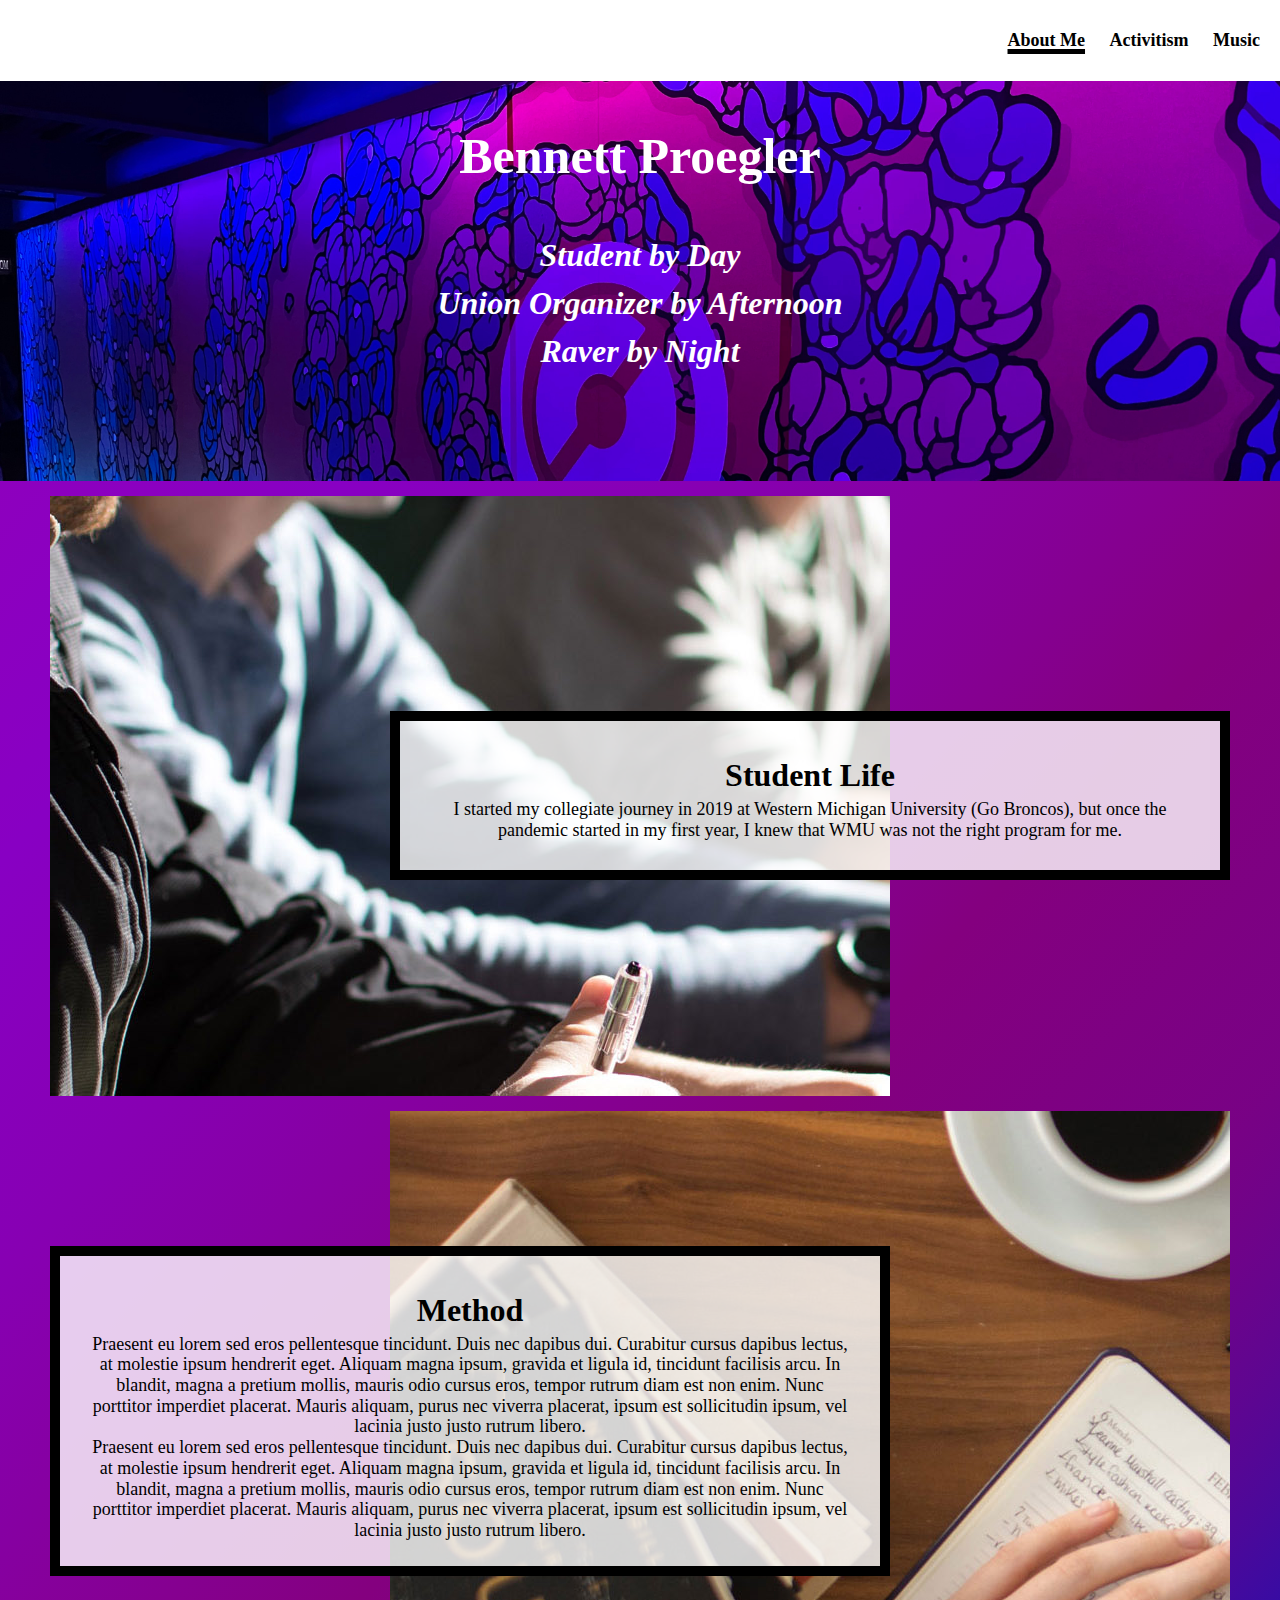
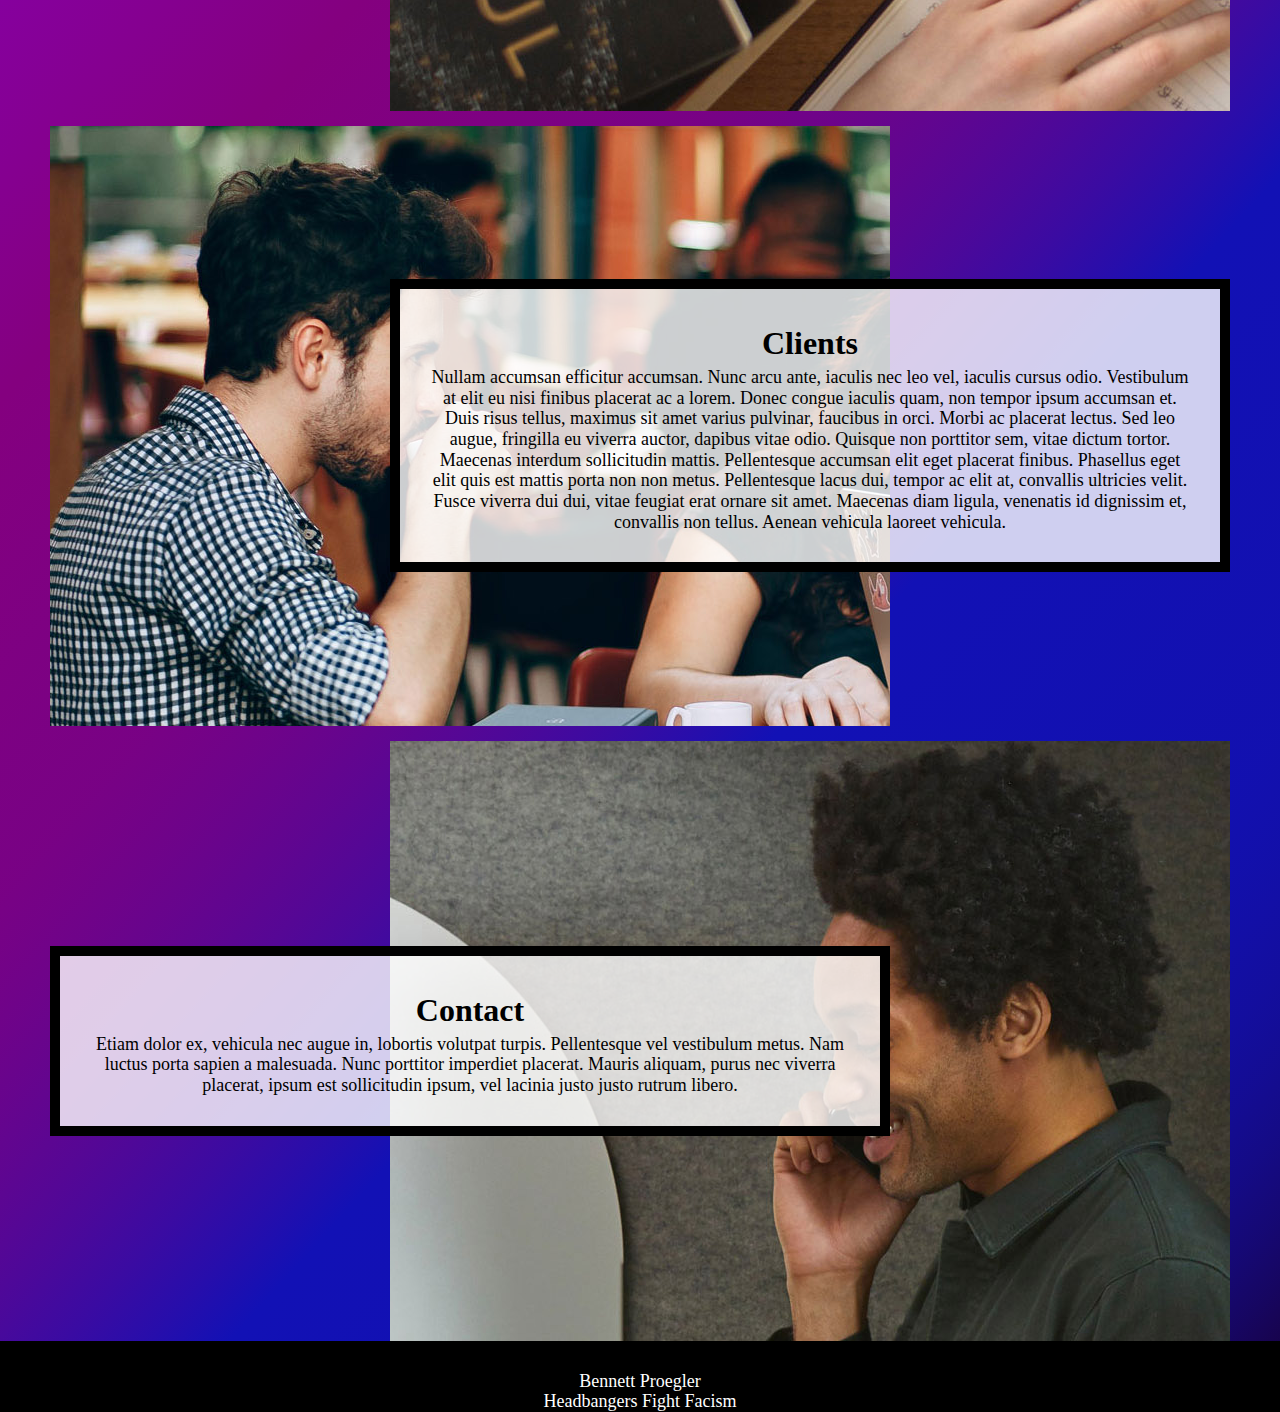
<file: index.html>
<!DOCTYPE html>
<html lang="en">
  <head>
    <meta charset="utf-8">
    <link rel="icon" type="image/png" href="images/logo-drk.png" />
    <link rel="stylesheet" type="text/css" href="css/html5reset.css">
    <link rel="stylesheet" type="text/css" href="css/style.css">
    <meta name="viewport" content="width=device-width, initial-scale=1.0">

    <title>About Me</title>
  </head>
  <body>
    <div class="skip"><a href="#main">Skip to Main Content</a></div>
    <header>
      <nav>
          <ul>
            <li><a href="index.html" class="activePage">About Me</a></li>
            <li><a href="p2.html">Activitism</a></li>
            <li><a href="p3.html">Music</a></li>
          </ul>
        </nav>
    </header>
    <main class="container" id = "main">
      <div class = overview>
        <h1>Bennett Proegler</h1>
        <h2 class="headerDec">Student by Day</h2>
        <h2 class="headerDec">Union Organizer by Afternoon</h2>
        <h2 class="headerDec">Raver by Night</h2>
      </div>

      <div class="about-image" id="about">
        <img src="images/about.jpg" alt=""/>
      </div>
      
      <div class="about text-block">
        <h2>Student Life</h2>
        <p>I started my collegiate journey in 2019 at Western Michigan University (Go Broncos), but once the pandemic started in my first year, I knew that WMU was not the right program for me.</p>
        <p></p>
      </div>

      <div class="method-image" id="method">
        <img src="images/method.jpg" alt=""/>
      </div>

      <div class="method text-block">
        <h2>Method</h2>
        <p>Praesent eu lorem sed eros pellentesque tincidunt. Duis nec dapibus dui. Curabitur cursus dapibus lectus, at molestie ipsum hendrerit eget. Aliquam magna ipsum, gravida et ligula id, tincidunt facilisis arcu. In blandit, magna a pretium mollis, mauris odio cursus eros, tempor rutrum diam est non enim. Nunc porttitor imperdiet placerat. Mauris aliquam, purus nec viverra placerat, ipsum est sollicitudin ipsum, vel lacinia justo justo rutrum libero.</p>
        <p>Praesent eu lorem sed eros pellentesque tincidunt. Duis nec dapibus dui. Curabitur cursus dapibus lectus, at molestie ipsum hendrerit eget. Aliquam magna ipsum, gravida et ligula id, tincidunt facilisis arcu. In blandit, magna a pretium mollis, mauris odio cursus eros, tempor rutrum diam est non enim. Nunc porttitor imperdiet placerat. Mauris aliquam, purus nec viverra placerat, ipsum est sollicitudin ipsum, vel lacinia justo justo rutrum libero.</p>
      </div>

      <div class="clients-image" id="clients">
        <img src="images/clients.jpg" alt=""/>
      </div>

      <div class="clients text-block">
        <h2>Clients</h2>
        <p>Nullam accumsan efficitur accumsan. Nunc arcu ante, iaculis nec leo vel, iaculis cursus odio. Vestibulum at elit eu nisi finibus placerat ac a lorem. Donec congue iaculis quam, non tempor ipsum accumsan et. Duis risus tellus, maximus sit amet varius pulvinar, faucibus in orci. Morbi ac placerat lectus. Sed leo augue, fringilla eu viverra auctor, dapibus vitae odio. Quisque non porttitor sem, vitae dictum tortor. Maecenas interdum sollicitudin mattis. Pellentesque accumsan elit eget placerat finibus. Phasellus eget elit quis est mattis porta non non metus. Pellentesque lacus dui, tempor ac elit at, convallis ultricies velit. Fusce viverra dui dui, vitae feugiat erat ornare sit amet. Maecenas diam ligula, venenatis id dignissim et, convallis non tellus. Aenean vehicula laoreet vehicula.</p>
      </div>

      <div class="contact-image" id="contact">
        <img src="images/contact.jpg" alt =""/>
      </div>

      <div class="contact text-block">
        <h2>Contact</h2>
        <p>Etiam dolor ex, vehicula nec augue in, lobortis volutpat turpis. Pellentesque vel vestibulum metus. Nam luctus porta sapien a malesuada. Nunc porttitor imperdiet placerat. Mauris aliquam, purus nec viverra placerat, ipsum est sollicitudin ipsum, vel lacinia justo justo rutrum libero.</p>
      </div>
  </main>
    <footer>
      <p>Bennett Proegler <br>
      Headbangers Fight Facism</p>
    </footer>
  </body>
</html>
</file>
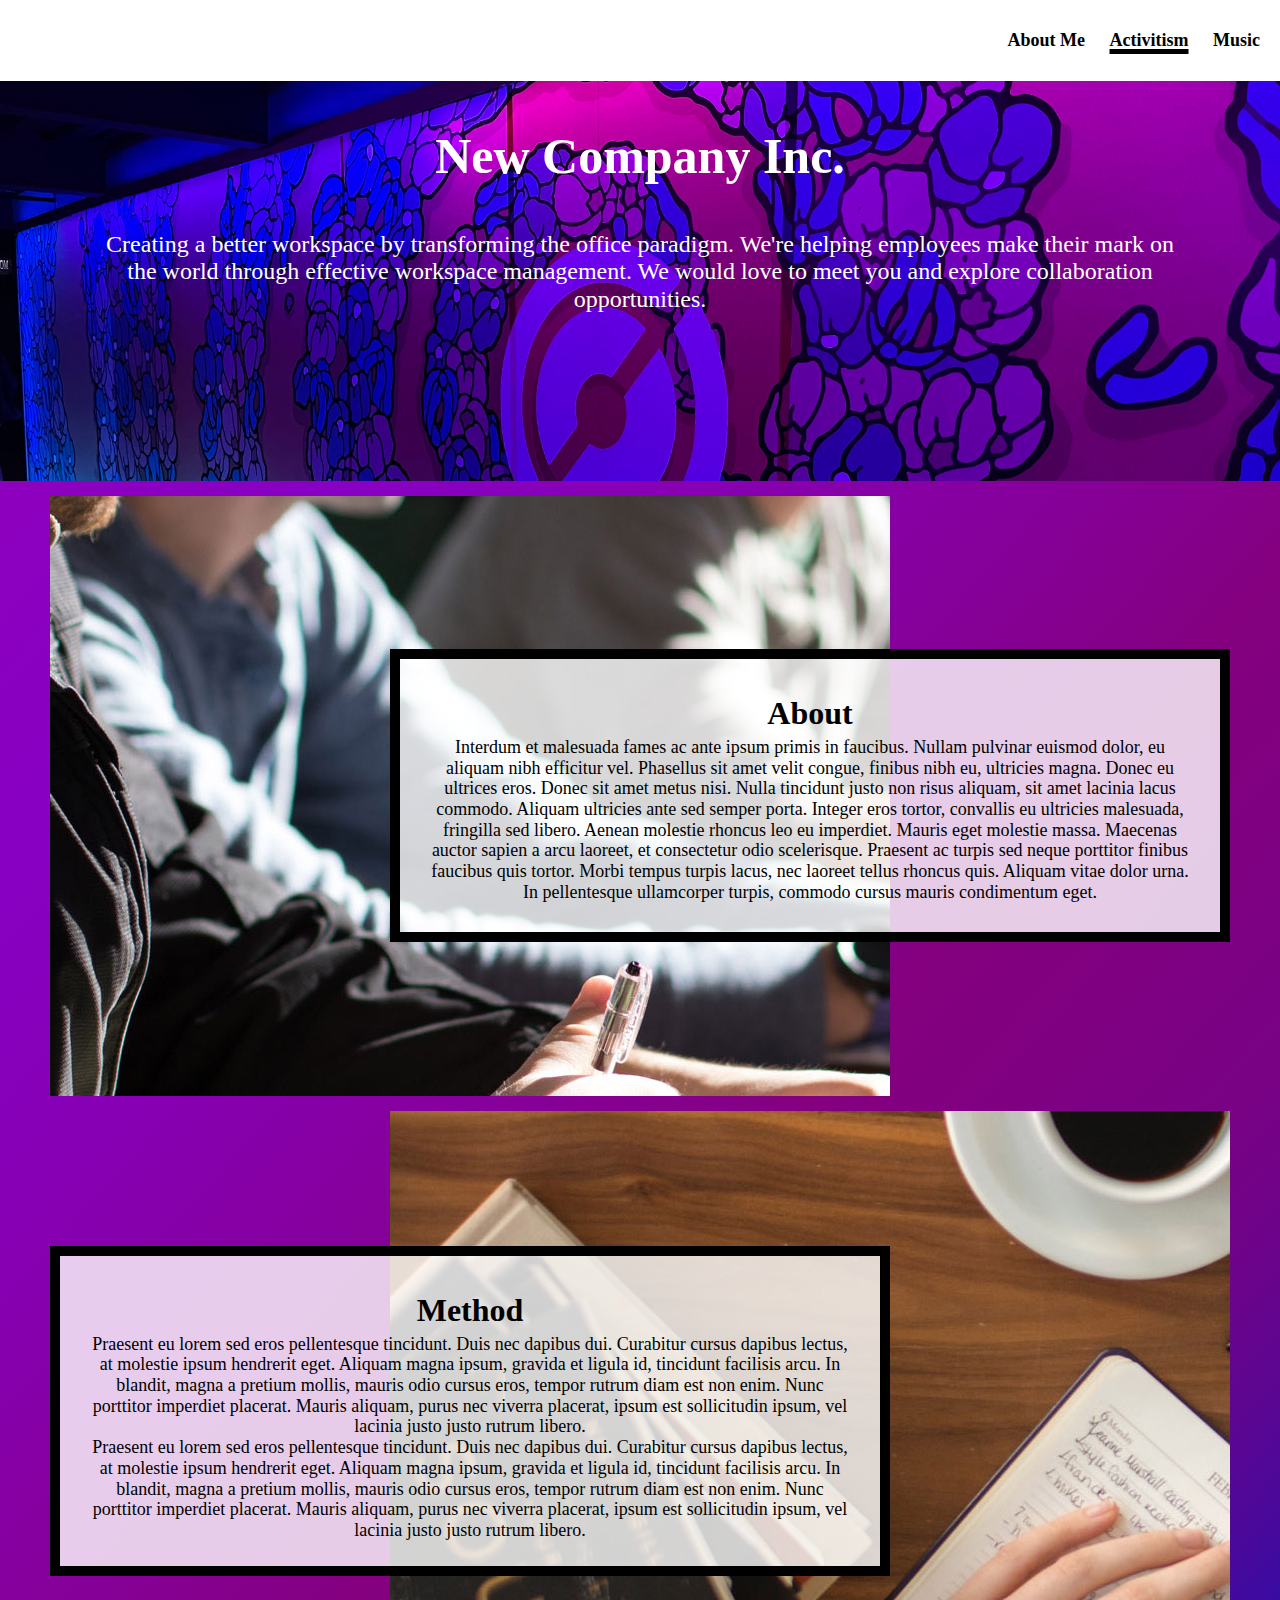
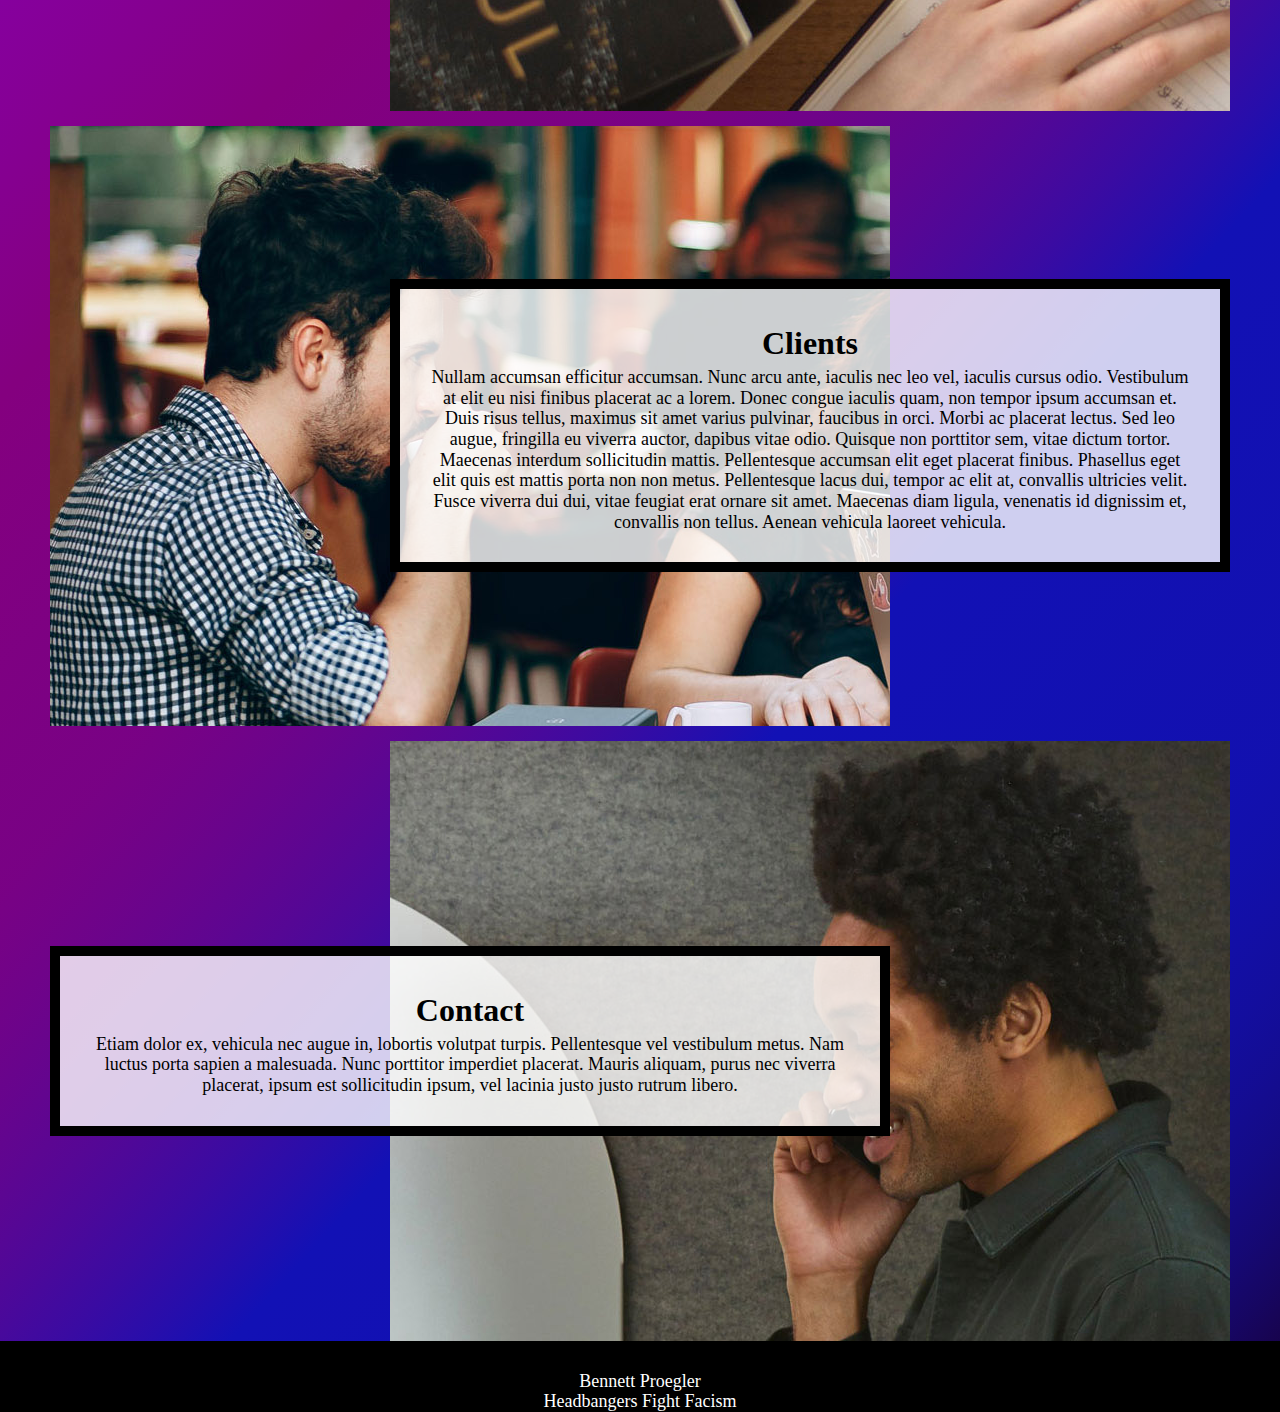
<file: p2.html>
<!DOCTYPE html>
<html lang="en">
  <head>
    <meta charset="utf-8">
    <link rel="icon" type="image/png" href="images/logo-drk.png" />
    <link rel="stylesheet" type="text/css" href="css/html5reset.css">
    <link rel="stylesheet" type="text/css" href="css/style.css">
    <meta name="viewport" content="width=device-width, initial-scale=1.0">

    <title>Newer Company Inc.</title>
  </head>
  <body>
    <div class="skip"><a href="#main">Skip to Main Content</a></div>
    <header>
      <nav>
          <ul>
            <li><a href="index.html">About Me</a></li>
            <li><a href="p2.html" class="activePage">Activitism</a></li>
            <li><a href="p3.html">Music</a></li>
          </ul>
        </nav>
    </header>
    <main class="container" id = "main">
      <div class = overview>
        <h1>New Company Inc.</h1>
        <p>Creating a better workspace by transforming the office paradigm. We're helping employees make their mark on the world through effective workspace management.  We would love to meet you and explore collaboration opportunities.</p>
      </div>

      <div class="about-image" id="about">
        <img src="images/about.jpg" alt=""/>
      </div>
      
      <div class="about text-block">
        <h2>About</h2>
        <p>Interdum et malesuada fames ac ante ipsum primis in faucibus. Nullam pulvinar euismod dolor, eu aliquam nibh efficitur vel. Phasellus sit amet velit congue, finibus nibh eu, ultricies magna. Donec eu ultrices eros. Donec sit amet metus nisi. Nulla tincidunt justo non risus aliquam, sit amet lacinia lacus commodo. Aliquam ultricies ante sed semper porta. Integer eros tortor, convallis eu ultricies malesuada, fringilla sed libero. Aenean molestie rhoncus leo eu imperdiet. Mauris eget molestie massa. Maecenas auctor sapien a arcu laoreet, et consectetur odio scelerisque. Praesent ac turpis sed neque porttitor finibus faucibus quis tortor. Morbi tempus turpis lacus, nec laoreet tellus rhoncus quis. Aliquam vitae dolor urna. In pellentesque ullamcorper turpis, commodo cursus mauris condimentum eget.</p>
      </div>

      <div class="method-image" id="method">
        <img src="images/method.jpg" alt=""/>
      </div>

      <div class="method text-block">
        <h2>Method</h2>
        <p>Praesent eu lorem sed eros pellentesque tincidunt. Duis nec dapibus dui. Curabitur cursus dapibus lectus, at molestie ipsum hendrerit eget. Aliquam magna ipsum, gravida et ligula id, tincidunt facilisis arcu. In blandit, magna a pretium mollis, mauris odio cursus eros, tempor rutrum diam est non enim. Nunc porttitor imperdiet placerat. Mauris aliquam, purus nec viverra placerat, ipsum est sollicitudin ipsum, vel lacinia justo justo rutrum libero.</p>
        <p>Praesent eu lorem sed eros pellentesque tincidunt. Duis nec dapibus dui. Curabitur cursus dapibus lectus, at molestie ipsum hendrerit eget. Aliquam magna ipsum, gravida et ligula id, tincidunt facilisis arcu. In blandit, magna a pretium mollis, mauris odio cursus eros, tempor rutrum diam est non enim. Nunc porttitor imperdiet placerat. Mauris aliquam, purus nec viverra placerat, ipsum est sollicitudin ipsum, vel lacinia justo justo rutrum libero.</p>
      </div>

      <div class="clients-image" id="clients">
        <img src="images/clients.jpg" alt=""/>
      </div>

      <div class="clients text-block">
        <h2>Clients</h2>
        <p>Nullam accumsan efficitur accumsan. Nunc arcu ante, iaculis nec leo vel, iaculis cursus odio. Vestibulum at elit eu nisi finibus placerat ac a lorem. Donec congue iaculis quam, non tempor ipsum accumsan et. Duis risus tellus, maximus sit amet varius pulvinar, faucibus in orci. Morbi ac placerat lectus. Sed leo augue, fringilla eu viverra auctor, dapibus vitae odio. Quisque non porttitor sem, vitae dictum tortor. Maecenas interdum sollicitudin mattis. Pellentesque accumsan elit eget placerat finibus. Phasellus eget elit quis est mattis porta non non metus. Pellentesque lacus dui, tempor ac elit at, convallis ultricies velit. Fusce viverra dui dui, vitae feugiat erat ornare sit amet. Maecenas diam ligula, venenatis id dignissim et, convallis non tellus. Aenean vehicula laoreet vehicula.</p>
      </div>

      <div class="contact-image" id="contact">
        <img src="images/contact.jpg" alt =""/>
      </div>

      <div class="contact text-block">
        <h2>Contact</h2>
        <p>Etiam dolor ex, vehicula nec augue in, lobortis volutpat turpis. Pellentesque vel vestibulum metus. Nam luctus porta sapien a malesuada. Nunc porttitor imperdiet placerat. Mauris aliquam, purus nec viverra placerat, ipsum est sollicitudin ipsum, vel lacinia justo justo rutrum libero.</p>
      </div>
  </main>
    <footer>
      <p>Bennett Proegler <br>
      Headbangers Fight Facism</p>
    </footer>
  </body>
</html>
</file>
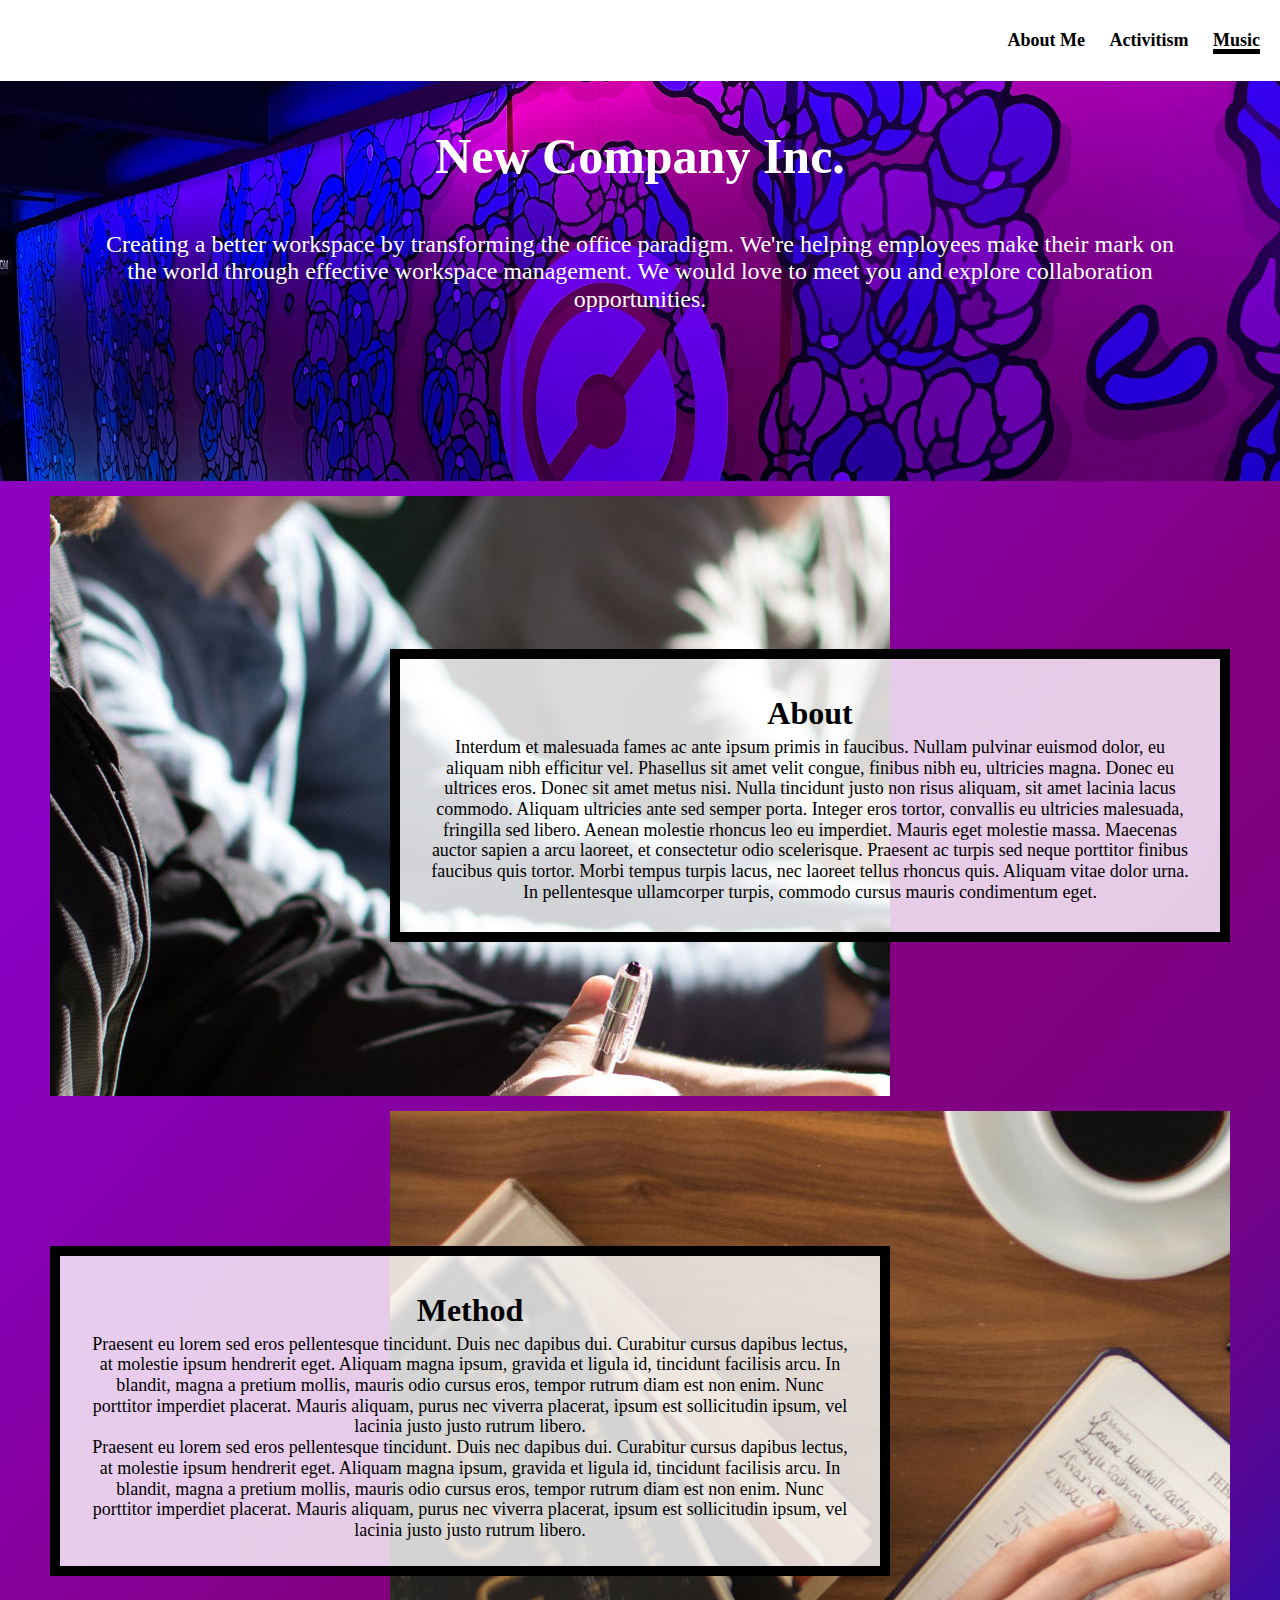
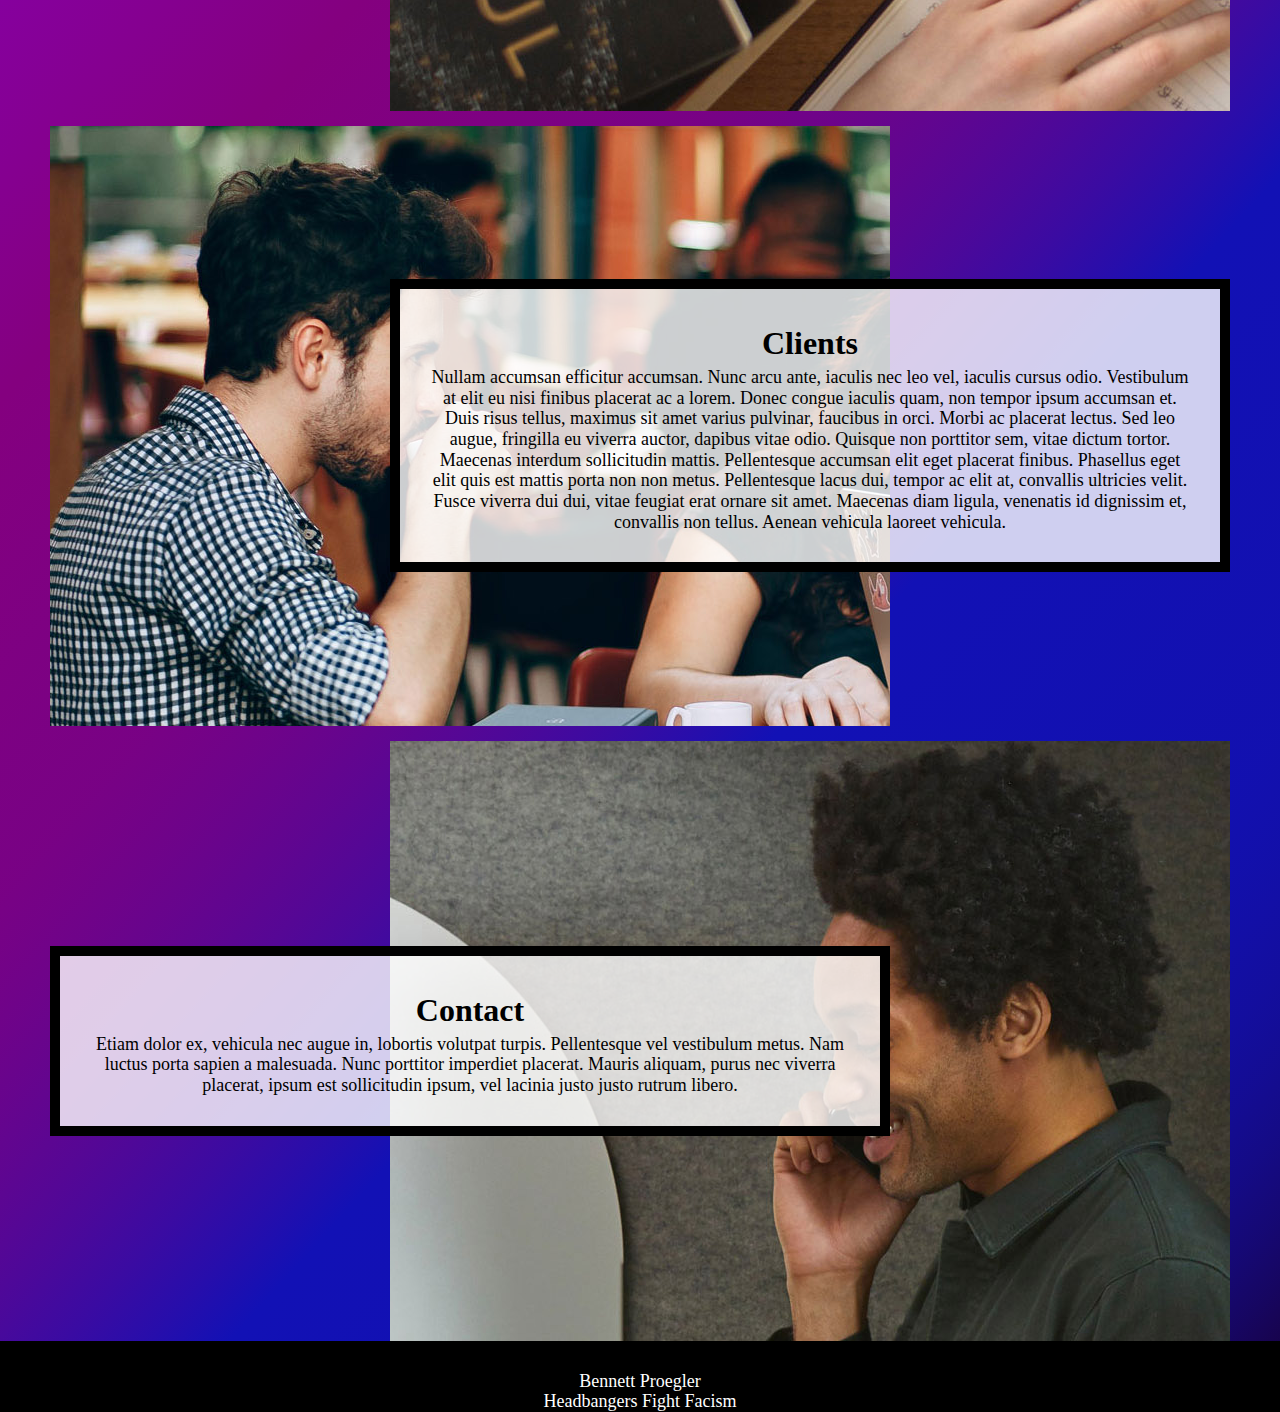
<file: p3.html>
<!DOCTYPE html>
<html lang="en">
  <head>
    <meta charset="utf-8">
    <link rel="icon" type="image/png" href="images/logo-drk.png" />
    <link rel="stylesheet" type="text/css" href="css/html5reset.css">
    <link rel="stylesheet" type="text/css" href="css/style.css">
    <meta name="viewport" content="width=device-width, initial-scale=1.0">

    <title>Newer Company Inc.</title>
  </head>
  <body>
    <div class="skip"><a href="#main">Skip to Main Content</a></div>
    <header>
      <nav>
          <ul>
            <li><a href="index.html">About Me</a></li>
            <li><a href="p2.html">Activitism</a></li>
            <li><a href="p3.html" class="activePage">Music</a></li>
          </ul>
        </nav>
    </header>
    <main class="container" id = "main">
      <div class = overview>
        <h1>New Company Inc.</h1>
        <p>Creating a better workspace by transforming the office paradigm. We're helping employees make their mark on the world through effective workspace management.  We would love to meet you and explore collaboration opportunities.</p>
      </div>

      <div class="about-image" id="about">
        <img src="images/about.jpg" alt=""/>
      </div>
      
      <div class="about text-block">
        <h2>About</h2>
        <p>Interdum et malesuada fames ac ante ipsum primis in faucibus. Nullam pulvinar euismod dolor, eu aliquam nibh efficitur vel. Phasellus sit amet velit congue, finibus nibh eu, ultricies magna. Donec eu ultrices eros. Donec sit amet metus nisi. Nulla tincidunt justo non risus aliquam, sit amet lacinia lacus commodo. Aliquam ultricies ante sed semper porta. Integer eros tortor, convallis eu ultricies malesuada, fringilla sed libero. Aenean molestie rhoncus leo eu imperdiet. Mauris eget molestie massa. Maecenas auctor sapien a arcu laoreet, et consectetur odio scelerisque. Praesent ac turpis sed neque porttitor finibus faucibus quis tortor. Morbi tempus turpis lacus, nec laoreet tellus rhoncus quis. Aliquam vitae dolor urna. In pellentesque ullamcorper turpis, commodo cursus mauris condimentum eget.</p>
      </div>

      <div class="method-image" id="method">
        <img src="images/method.jpg" alt=""/>
      </div>

      <div class="method text-block">
        <h2>Method</h2>
        <p>Praesent eu lorem sed eros pellentesque tincidunt. Duis nec dapibus dui. Curabitur cursus dapibus lectus, at molestie ipsum hendrerit eget. Aliquam magna ipsum, gravida et ligula id, tincidunt facilisis arcu. In blandit, magna a pretium mollis, mauris odio cursus eros, tempor rutrum diam est non enim. Nunc porttitor imperdiet placerat. Mauris aliquam, purus nec viverra placerat, ipsum est sollicitudin ipsum, vel lacinia justo justo rutrum libero.</p>
        <p>Praesent eu lorem sed eros pellentesque tincidunt. Duis nec dapibus dui. Curabitur cursus dapibus lectus, at molestie ipsum hendrerit eget. Aliquam magna ipsum, gravida et ligula id, tincidunt facilisis arcu. In blandit, magna a pretium mollis, mauris odio cursus eros, tempor rutrum diam est non enim. Nunc porttitor imperdiet placerat. Mauris aliquam, purus nec viverra placerat, ipsum est sollicitudin ipsum, vel lacinia justo justo rutrum libero.</p>
      </div>

      <div class="clients-image" id="clients">
        <img src="images/clients.jpg" alt=""/>
      </div>

      <div class="clients text-block">
        <h2>Clients</h2>
        <p>Nullam accumsan efficitur accumsan. Nunc arcu ante, iaculis nec leo vel, iaculis cursus odio. Vestibulum at elit eu nisi finibus placerat ac a lorem. Donec congue iaculis quam, non tempor ipsum accumsan et. Duis risus tellus, maximus sit amet varius pulvinar, faucibus in orci. Morbi ac placerat lectus. Sed leo augue, fringilla eu viverra auctor, dapibus vitae odio. Quisque non porttitor sem, vitae dictum tortor. Maecenas interdum sollicitudin mattis. Pellentesque accumsan elit eget placerat finibus. Phasellus eget elit quis est mattis porta non non metus. Pellentesque lacus dui, tempor ac elit at, convallis ultricies velit. Fusce viverra dui dui, vitae feugiat erat ornare sit amet. Maecenas diam ligula, venenatis id dignissim et, convallis non tellus. Aenean vehicula laoreet vehicula.</p>
      </div>

      <div class="contact-image" id="contact">
        <img src="images/contact.jpg" alt =""/>
      </div>

      <div class="contact text-block">
        <h2>Contact</h2>
        <p>Etiam dolor ex, vehicula nec augue in, lobortis volutpat turpis. Pellentesque vel vestibulum metus. Nam luctus porta sapien a malesuada. Nunc porttitor imperdiet placerat. Mauris aliquam, purus nec viverra placerat, ipsum est sollicitudin ipsum, vel lacinia justo justo rutrum libero.</p>
      </div>
  </main>
    <footer>
      <p>Bennett Proegler <br>
      Headbangers Fight Facism</p>
    </footer>
  </body>
</html>
</file>
<file: css/style.css>
html{
  font-family: 'Helvetica Neue';
  scroll-behavior: smooth;
}

body{
background: linear-gradient(132deg, rgba(157, 0, 176, 1) 0%, 5.378627022490923%, rgba(136, 0, 195, 1) 19.462136924266815%, 34.961074545478965%, rgba(132, 0, 127, 1) 45.08138597011566%, 65.74663745742254%, rgba(18, 17, 181, 1) 72.09876775741577%, 95.54140157535187%, rgba(25, 0, 50, 1) 100%);
;

  font-size: 18px;
  line-height: 1.15;
  margin: 0;
  padding: 0;
}


.overview{
  background-attachment: fixed; /* Parallax effect */     
  background-position: center;  /* Parallax effect */
  background-repeat: no-repeat; /* Parallax effect */
  background-size: cover;       /* Parallax effect */
  color: white;
  height: 400px;                /* Parallax effect */
}


.overview p{
  color: white;
  font-size: 24px;
  padding: 0 100px;
  text-align: center;
}

h1{
  font-size: 50px;
  line-height: 1;
  padding: 50px 0;
  text-align: center;
}

h2{
  font-size: 32px;
  line-height: 1.5;
}

nav li{
  display:inline;
  padding-right:20px;
}

nav a{
  color: black;
  font-weight: bold;
  text-decoration: none; 
}

.activePage{
  text-decoration: underline 5px;
}

nav li:hover {
  text-decoration: underline;
}

.skip a{
  background: white;
  left: 0;
  padding: 6px;
  -webkit-transition: top 1s ease-out;
  transition: top 1s ease-out;
  z-index: 1;
}


nav{
  background-color: #FFF;
  padding: 25px 0; 
  text-align: left;
}

footer{
  background-color: black;
  color: white;
  padding-top: 30px;
  text-align: center;
}


.text-block{
  background-color: rgba(255, 255, 255, .8);
  border: 10px solid black;
  padding: 30px;
}

.headerDec{
  font-family: Times, 'Times New Roman', serif;
  font-style: oblique;
  text-align: center;
}


@media screen and (prefers-reduced-motion: reduce){
  html{
      scroll-behavior: auto; /* Removes scroll animation */
  }

  .skip a{
    -webkit-transition: none; /* sets to default setting */
    transition: none;        /* sets to default setting */
   }

  /*Turn off parallax*/
  header{
    background-attachment: initial;
  }
}



/*Your Code Here*/
/* PLEASE DO NOT REMOVE MY COMMENTS.  THEY HELP US HELP YOU DEBUG. */

/* Step 1: Write selector/rule property to add an underline when
links in the navigation are in the hover or focus state.*/
nav>li:focus, nav>li:hover{
  text-decoration: underline;
}


/* Step 2a: Write selector/rule property to position the default position for the skip class element*/
.skip a{
  top:-40px;
  position: absolute;

}

/* Step 2b: Write selector/rule property to position the skip class element when it is in focus*/
.skip a:focus{
  top: 20px;
}

/* Step 3: Write selector/rule property to style all elements when in focus*/
*:focus{
  border: 2px solid #000;
}

/* Step 4: Write selector/rule property to style the container */
.container{
  display: grid;
  grid-template-columns: 1fr 3fr 1fr;
  row-gap: 15px;
}

/* Step 5: Write selector/rule property to add the background image to the 
first div in the grid  and place it in the grid. */
.overview{
  grid-column: 1/-1;
  background-image: url(../images/header.jpeg);
  /* background-color: #000; */
  background-attachment: fixed;
  background-position: center;
  background-repeat: no-repeat;
  background-size: cover;
}


/* Steps 6 and 7: Write the selector/rule properties to add place the next elements in the next
 four rows in the grid. */

      /*This will be a lot of rules.... but be strategic and combine seletors*/

.about, .method, .clients, .contact{
  grid-column: 2/ span 1;
  align-self: center;
}
.about, .about-image{
  grid-row-start: 2;
}
.method, .method-image{
  grid-row-start: 3;
}
.clients, .clients-image{
  grid-row-start: 4;
}
.contact, .contact-image{
  grid-row-start: 5;
}

.about-image, .method-image, .clients-image, .contact-image{
  max-height: 600px;
  overflow: hidden;
  grid-column: 1/-1;
  mask-image: none;
}


 /* Step 8: Write the selector/rule property to style the .text-block class. */
 .text-block{
  /* display: inline-flex;
  vertical-align: middle; */
  align-content: center;
  align-items: center;
  text-align: center;
  background: rgba(255,255,255,.8);
  height: fit-content;
}

/* Add your media query here */

@media only screen and (min-width: 800px) {

  /* Step 9: Write the selector/rule property to style the nav element */
  nav{
    text-align: right;
    padding: 30px 0px 30px 0px;
  }
 
  /* Step 10: Write the selector/rule property to update the .container class */

  .container{
    display: grid;
    grid-template-columns: 50px auto 500px auto 50px;
  }
  
  /* Steps 11 and 12: Update the grid-column property of the grid's children (where-needed)*/

  .about, .clients, .method-image, .contact-image{
    grid-column: 3/span 2;
  }

  .method, .contact, .about-image, .clients-image{
    grid-column: 2/span 2;
  }

 /* Step 13:Write the selector/rule property to update the .text-block class */
  .text-block{
    max-height: 250px;
  }
}
</file>
